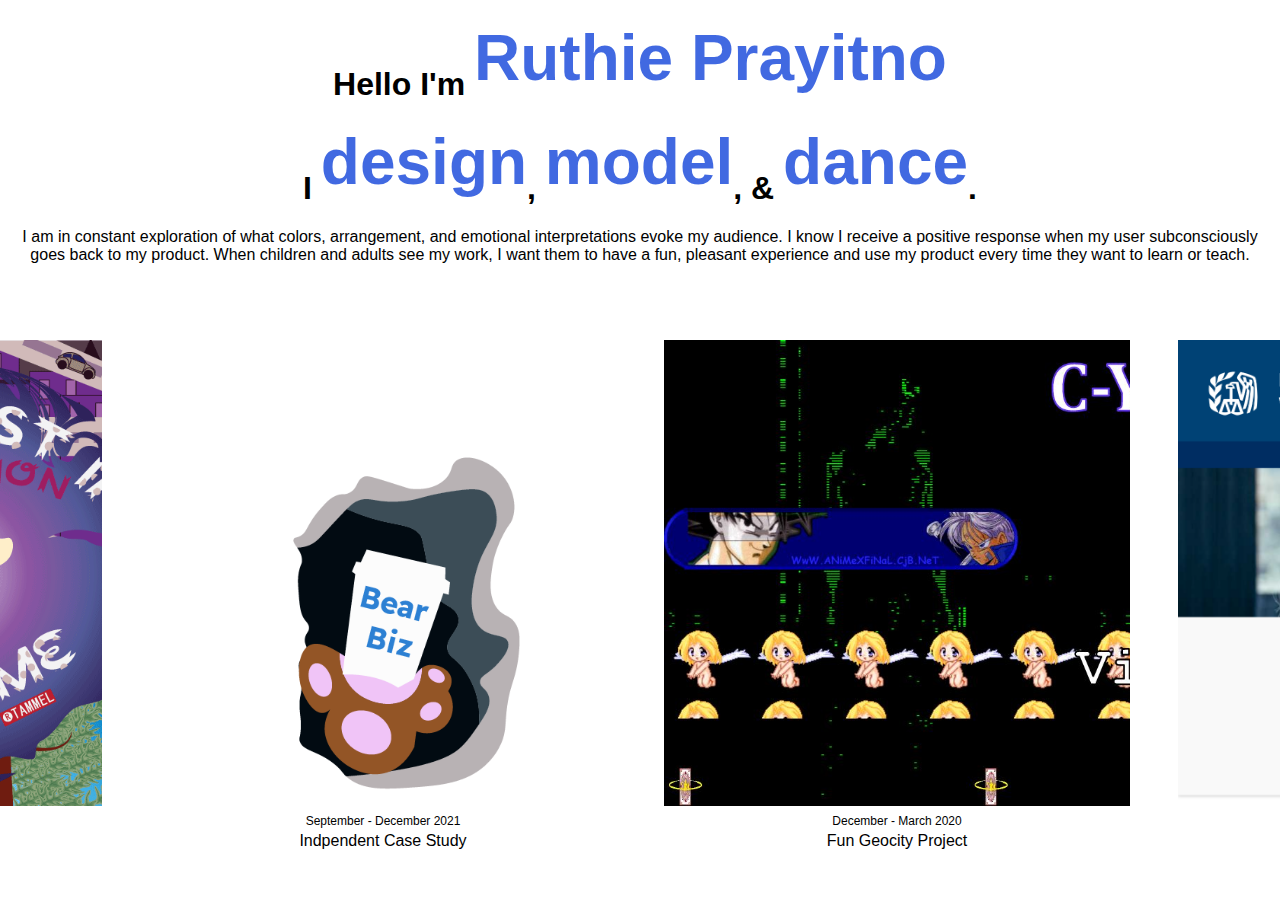
<file: index.html>
<!DOCTYPE html>
<link rel="stylesheet" href="style.css">
<!--Navigation bar-->
<!--head>
    <meta charset="UTf-8">
    <meta http-equiv="X-UA-Compatible" content="IE=edge">
    <meta name="viewport" content="width=device-width, initial-scale=1.0">
    <title>Ruthie's Portfolio</title>
</head>

    <body>
        <nav class="navbar">
            < Logo-->
            <!--div class= "logo">Ruthie</div>
            < Navigation Menu-->
            <!--ul class="nav-links">
                <Using checkboxes-->
                <!--input type="checkbox" id="checkbox-toggle"/>
                <label for="checkbox_toggel" class="hamburger">&#9776;</label>
            </ul>
    </body>

<welcome section-->

<!--projects-->

<!--socials / contacts-->

<head>
    <meta charset="UTF-8">
    <meta name="viewport" content="width=device-width, initial-scale=1.0">
    <title>Ruthie Prayitno</title>

<!--navbar-->
<!--nav class="nav">
    <div class="nav-title">Site Title</div>
    <ul class="nav:list">
        <li class="nav-item">Services</li>
        <li class="nav-item">About Us</li>
        <li class="nav-item">Blog</li>
    </ul>
</nav-->

    <h1>Hello I'm <a class="link" href="./about/index.html">Ruthie Prayitno</a></h1>
    <h1>I <a class="link" href="https://www.instagram.com/ruthie._.designs/" target="_blank">design</a>, <a class="link" href="https://www.instagram.com/ruthie_the_smoothie/" target="_blank">model</a>, & <a class="link" href="https://www.instagram.com/p/CGAuvcTpGQ6/?utm_source=ig_web_copy_link" target="_blank">dance</a>.</h1>
</head>
<body>

    <p>I am in constant exploration of what colors, arrangement, and emotional interpretations evoke my audience. I know I receive a positive response when my user subconsciously goes back to my product. When children and adults see my work, I want them to have a fun, pleasant experience and use my product every time they want to learn or teach.</p>


</body>

 <!--Projects-->
 <div class="container">
    <!--project container-->
        <div class="column">
        <!--World Without Words-->
            <a href="www/index.html" class="box box1"></a>
            <p class="date">November - December 2020</p>
            <p class="description">World Without Words</p>
         </div>
         <div class="column">
              <!--Bear Biz-->
            <a href="https://www.behance.net/gallery/151722803/BearBiz/modules/856518083" class="box box2" target="_blank"></a>
            <p class="date">September - December 2021</p>
            <p class="description">Indpendent Case Study</p>
         </div>
         <div class="column">
            <!--Geocity-->
            <a href="geocities/index.html" class="box box3" target="_blank"></a>
            <p class="date">December - March 2020</p>
            <p class="description">Fun Geocity Project</p>
       </div>

       <br>

       <div class="column">
        <!--IRS Redesign-->
        <a href="https://www.behance.net/gallery/151864439/IRS-Redesign/modules/857296113" class="box box4" target="_blank"></a>
        <p class="date">April - May 2022</p>
        <p class="description">Website Redesign</p>
       </div>
    </div>
</html>
</file>
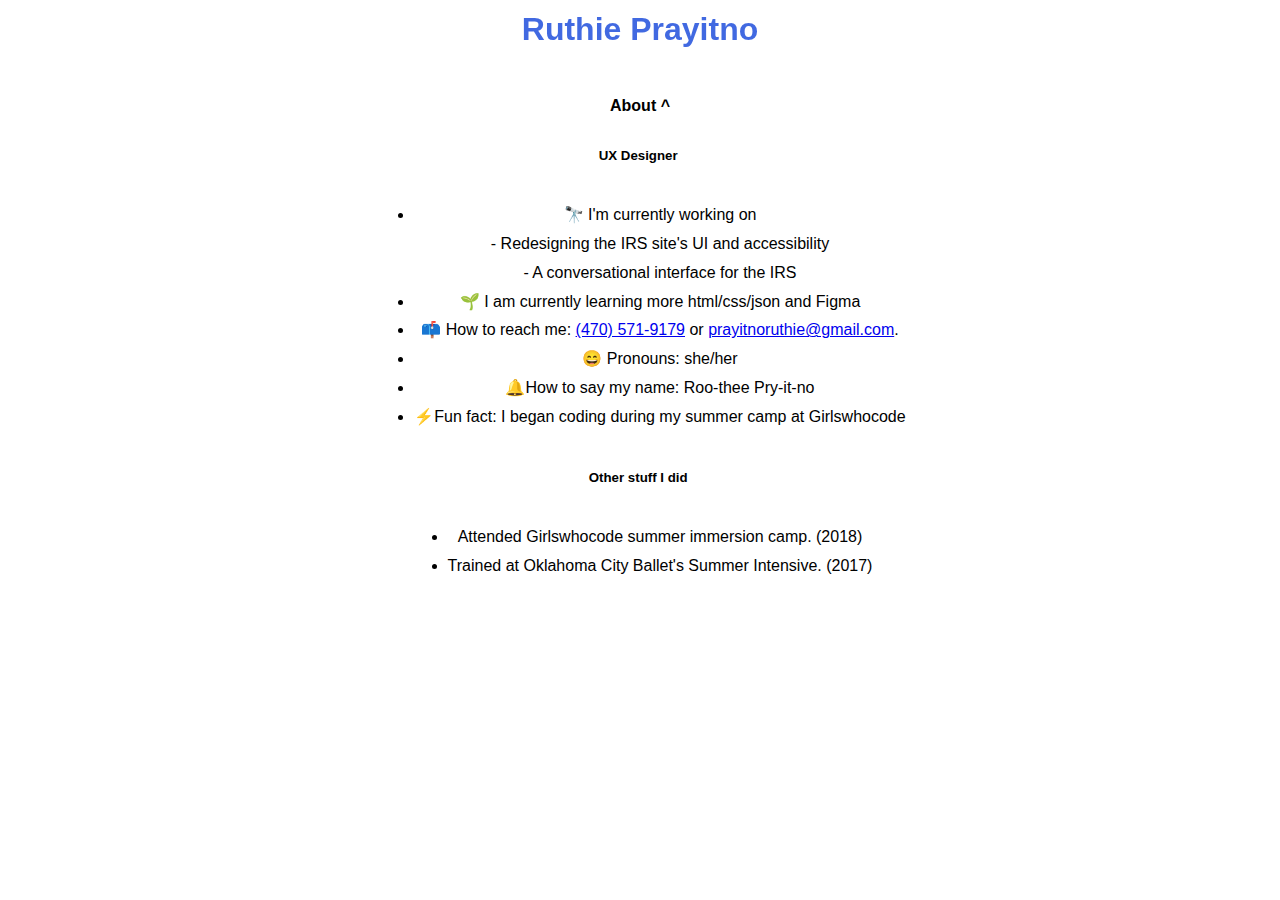
<file: about/index.html>
<!DOCTYPE html>
<html lang="en">

<link rel="stylesheet" href="style.css">

<head>
    <meta charset="UTF-8">
    <meta name="viewport" content="width=device-width, initial-scale=1.0">
    <title>Ruthie Prayitno</title>

    <h1><a class="link" href="../../final_project/index.html">Ruthie Prayitno</a></h1>
</head>

<body>
    <div class="container">
        <div class="row" style="padding-top: 24px;">
            <h1>About ^</h1>
        </div>
        <div class="row" >
            <h5 class="text-left text-black">UX Designer&nbsp;</h5>
        </div>
        <!--Info-->
     
        <div class="row">
            <div class="col text-left text-black">
            <ul style="line-height: 1.8em;">
                <li>🔭 I'm currently working on <br>
                 - Redesigning the IRS site's UI and accessibility <br>
                   - A conversational interface for the IRS 
                </li>
                
                <li>🌱 I am currently learning more html/css/json and Figma</li>
                <!--For college-->
              
                <li>📫 How to reach me: <a href="tel:470-571-9179">(470) 571-9179</a> or <a href="mailto:prayitnoruthie@gmail.com.com">prayitnoruthie@gmail.com</a>.<br></li>
                
                <li>😄 Pronouns: she/her</li>
             
                <li>🔔How to say my name: Roo-thee Pry-it-no</li>
             
                <li>⚡Fun fact: I began coding during my summer camp at Girlswhocode</li>
            </ul>
            </div>
        </div>
        
         <h5 class="text-left text-black">Other stuff I did&nbsp;</h5>
         <div class="row">
             <div class="col text-left text-black">
                 <ul style="line-height: 1.8em;">
                    
                 <li>
                     Attended Girlswhocode summer immersion camp. (2018)</li>
                 </li>
    
                 <li>
                    Trained at Oklahoma City Ballet's Summer Intensive. (2017)</li>
                </li>
                 </ul>
             </div>
    
     </div>
    </div>
    </div>
    </div>
</body>

</html>
</file>
<file: style.css>
.none{
    text-decoration: none;
}

.dropbtn {
    background-color: white;
    color:black;
    padding-top: 10px;
    padding-bottom: 50px;
    font-size: 16px;
    border: none;
  }
  
  .dropdown {
    position: relative;
    display: inline-block;
    text-align: left;

  }
  
  .dropdown-content {
    display: none;
    position: absolute;
    background-color: #f1f1f1;
    min-width: 200px;
    box-shadow: 0px 8px 16px 0px rgba(0,0,0,0.2);
    z-index: 1;
  }
  
  .dropdown-content a {
    color: black;
    padding: 12px 16px;
    text-decoration: none;
    display: block;
  }
  
  .dropdown-content a:hover {background-color: #ddd;}
  
  .dropdown:hover .dropdown-content {display: block;}
  
  .dropdown:hover .dropbtn {background-color: #3e8e41;}


.link{
    position: relative;
    display: inline-block;
    font-size: 2em;
    font-weight: 800;
    color: royalblue;
    overflow: hidden;
}

.link{
    background: linear-gradient(to right, midnightblue 50%, royalblue 50%);
}

.link{
    background-clip: text;
    -webkit-background-clip: text;
    -webkit-text-fill-color: transparent;
    background-size: 200% 100%;
    background-position: 100%;
}

a{
    transition: background-position 275ms ease;
}

a:hover{
    background-position: 0 100%;
}

h1{
    font-size: 2em;
}

@import url('https://fonts.googleapis.com/css2?family=Source+Sans+Pro:wght@200&display=swap');

body{
    font-family: 'Source Sans Pro', sans-serif;
    text-align: center;
    justify-content: center;
}

head{
    font-family: 'Source Sans Pro', sans-serif;
}

.box{
   padding: 1rem;
   background-color: none;
   padding: 1rem;
   height: 4rem;
}

/*NAV*/
/*.navigation-clean.navbar-light .navbar-nav .nav-link{
  padding-left: 0px;
}
.navbar navbar-light navbar-expand-md navigation-clean p {
margin-top: 18px;
}
.navbar navbar-light navbar-expand-md navigation-clean{
  padding-top: 18px;
 
}*/
.nav {
	position: fixed;
	display: flex;
	justify-content: space-between;
	align-items: center;
	height: 60px;
	top: 0;
  background: pink;
}

.nav-title{margin: 0px 30px;}

.nav-item{display: inline block;
margin: 0px 30px;}

/*projects*/
img {
    width: 100%;
    height: auto;
  }

.box {
    max-width: 1200px;
    margin: 0 auto;
    display: grid;
    grid-gap: 3rem;
  }

  .container{
    height: 70vh; 
    display: flex;
    flex-direction: row;
    justify-content: center; 
    align-items: center;
    margin-top: 20px;
}

.column {
  background: white;
  padding: 1em;
  margin: 0;
  display: flex;
  justify-content: center;
  flex-direction: column;
  align-items: center;
  text-align: left;
}

.box, .textbox{
  width: 50vmin;
  height: 50vmin;
  justify-content: center;
  align-items: center;
  background-size: cover;
  padding: .5em;
  margin: .5em;
  text-align: left;
}

.box1 { background-image: url(gifs/gamescreen.gif); }

.box2{
    background-image: url(images/bb.png);
}

.box3{

    background-image: url(images/geocity.JPG);
}

.box4{

  background-image: url(images/Title.jpg);
}

/*project description*/
.wrap {
  white-space: pre-wrap;
  word-wrap: break-word;
}

.description {
  justify-content: left;
  object-position: left;
  margin-top: auto;
}
p.description {
  font-family: 'Noto Sans',  sans-serif; 
  text-align: left;
  font-size: 16px;
  color: black;
}
.projects-clean .item .description  {
  margin-top: 4px;
 
}
.projects-clean .item .description {
  font-size: 15px;
  margin-top: 15px;
  margin-bottom: 0
}
.projects-horizontal .item .description {
  font-size: 15px;
  margin-bottom: 0
}

p.date  {
  font-family: 'Noto Sans',  sans-serif; 
  font-size: 12px;
  color: black;
}

.date {
  text-align: left;
  justify-content: left;
  object-position: left;
  margin-bottom: 4px;
  margin-top: auto;
  padding: 0px;
}

.textbox{
  color: black;
   margin-left: 10px;
   margin-right: 10px;
   text-align: center;
}

/*.img-fluid, .img-thumbnail {
  max-width: 100%;
  height: auto
}*/
</file>
<file: about/style.css>
.link{
    position: relative;
    display: inline-block;
    font-size: 2em;
    font-weight: 800;
    color: royalblue;
    overflow: hidden;
}

.link{
    background: linear-gradient(to right, midnightblue 50%, royalblue 50%);
}

.link{
    background-clip: text;
    -webkit-background-clip: text;
    -webkit-text-fill-color: transparent;
    background-size: 200% 100%;
    background-position: 100%;
}

a{
    transition: background-position 275ms ease;
}

a:hover{
    background-position: 0 100%;
}

h1{
    font-size: 1em;
}

@import url('https://fonts.googleapis.com/css2?family=Source+Sans+Pro:wght@200&display=swap');

body{
    font-family: 'Source Sans Pro', sans-serif;
    text-align: center;
    justify-content: center;
}

/*information*/
header .container {
    position: relative;
    z-index: 2;
    text-align: center;
}
.navbar-expand-lg>.container, .navbar-expand-lg>.container-fluid, .navbar-expand-lg>.container-lg, .navbar-expand-lg>.container-md, .navbar-expand-lg>.container-sm, .navbar-expand-lg>.container-xl {
    -ms-flex-wrap: nowrap;
    flex-wrap: nowrap
}
.row {
    display: -ms-flexbox;
    display: flex;
    -ms-flex-wrap: wrap;
    flex-wrap: wrap;
    margin-right: -15px;
    margin-left: -15px;
    text-align: center;
    justify-content: center;
}
</file>
